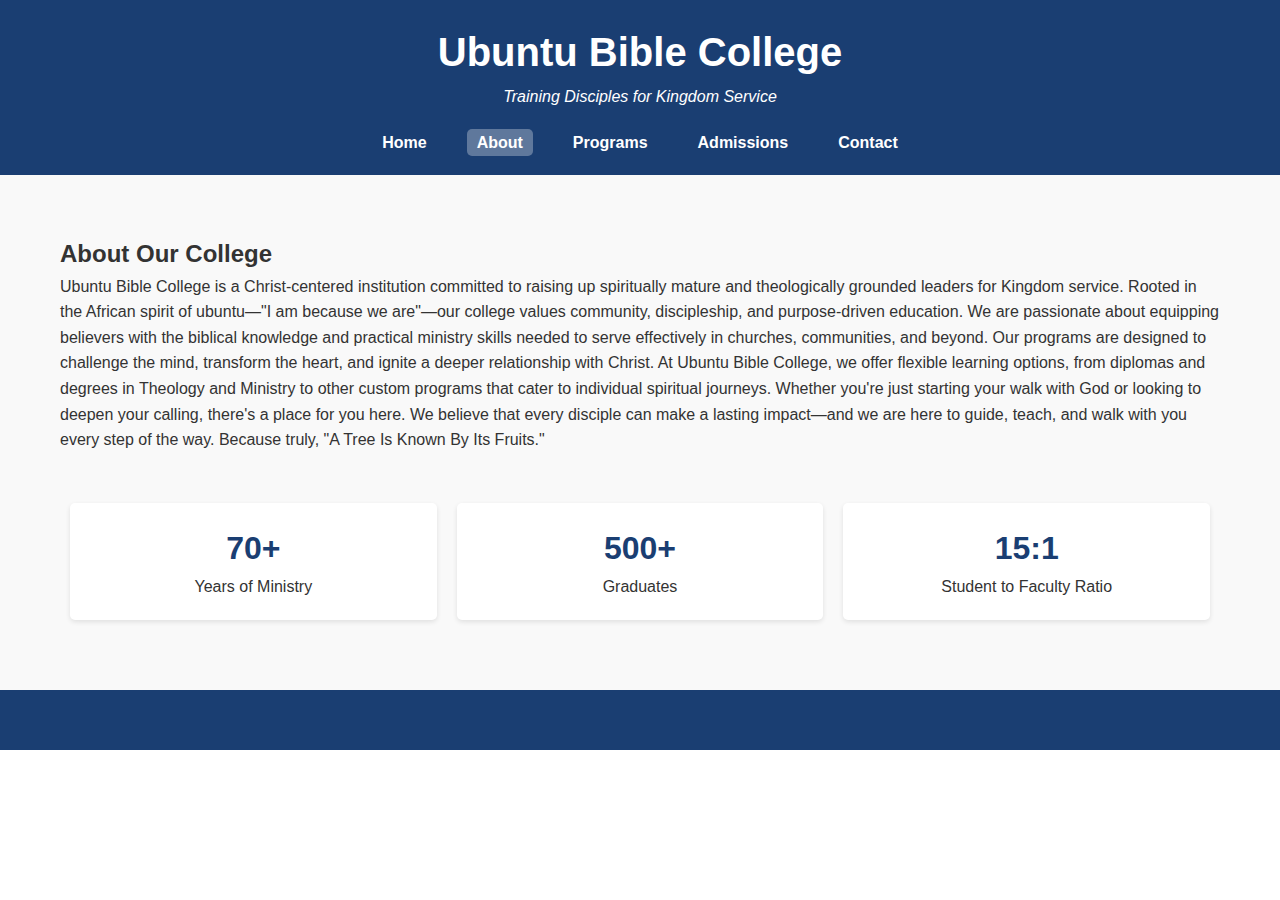
<file: about.html>
<!DOCTYPE html>
<html lang="en">
  <head>
    <meta charset="UTF-8" />
    <meta name="viewport" content="width=device-width, initial-scale=1.0" />
    <title>Ubuntu Bible College - About</title>
    <link rel="stylesheet" href="style.css" />
    <link rel="stylesheet" href="https://cdnjs.cloudflare.com/ajax/libs/font-awesome/6.0.0-beta3/css/all.min.css" />
  </head>
  <body>
    <header>
      <div class="logo">
        <h1>Ubuntu Bible College</h1>
        <p>Training Disciples for Kingdom Service</p>
      </div>
      <nav>
        <ul>
          <li><a href="index.html">Home</a></li>
          <li><a href="about.html" class="active">About</a></li>
          <li><a href="programs.html">Programs</a></li>
          <li><a href="admissions.html">Admissions</a></li>
          <li><a href="contact.html">Contact</a></li>
        </ul>
      </nav>
    </header>

    <section class="about-section">
      <div class="container">
        <h2>About Our College</h2>
        <p>
            Ubuntu Bible College is a Christ-centered institution committed to raising up spiritually mature and theologically grounded leaders for Kingdom service. Rooted in the African spirit of ubuntu—"I am because we are"—our college values community, discipleship, and purpose-driven education.

            We are passionate about equipping believers with the biblical knowledge and practical ministry skills needed to serve effectively in churches, communities, and beyond. Our programs are designed to challenge the mind, transform the heart, and ignite a deeper relationship with Christ.
            
            At Ubuntu Bible College, we offer flexible learning options, from diplomas and degrees in Theology and Ministry to other custom programs that cater to individual spiritual journeys. Whether you're just starting your walk with God or looking to deepen your calling, there's a place for you here.
            
            We believe that every disciple can make a lasting impact—and we are here to guide, teach, and walk with you every step of the way. Because truly, "A Tree Is Known By Its Fruits."
        </p>
        <div class="stats">
          <div class="stat-item">
            <span class="number">70+</span>
            <span class="label">Years of Ministry</span>
          </div>
          <div class="stat-item">
            <span class="number">500+</span>
            <span class="label">Graduates</span>
          </div>
          <div class="stat-item">
            <span class="number">15:1</span>
            <span class="label">Student to Faculty Ratio</span>
          </div>
        </div>
      </div>
    </section>

    <footer>
      <!-- Same footer as index.html -->
    </footer>
  </body>
</html>
</file>
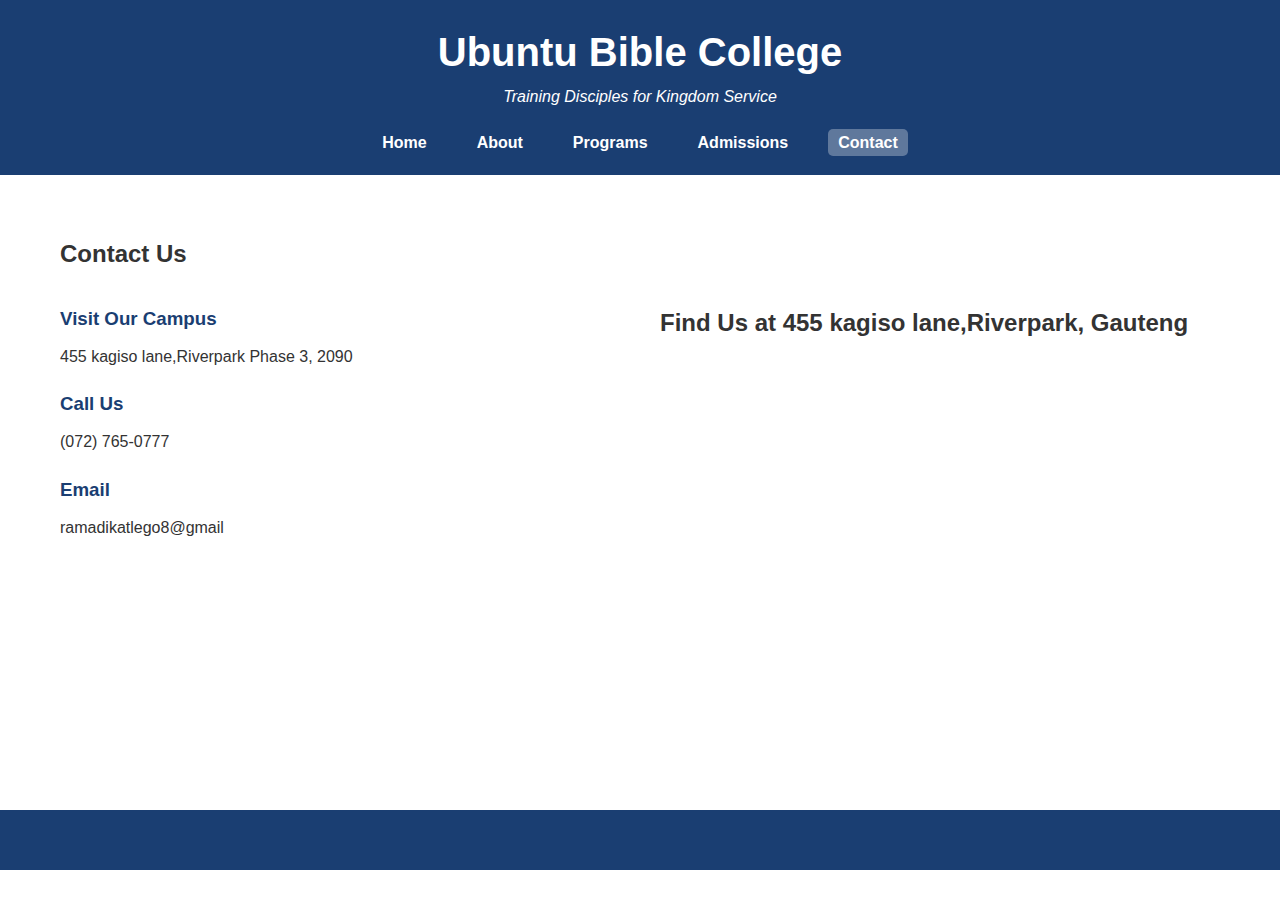
<file: contact.html>
<!DOCTYPE html>
<html lang="en">
  <head>
    <meta charset="UTF-8" />
    <meta name="viewport" content="width=device-width, initial-scale=1.0" />
    <title>Ubuntu Bible College - Contact</title>
    <link rel="stylesheet" href="style.css" />
    <link rel="stylesheet" href="https://cdnjs.cloudflare.com/ajax/libs/font-awesome/6.0.0-beta3/css/all.min.css" />
  </head>
  <body>
    <header>
      <div class="logo">
        <h1>Ubuntu Bible College</h1>
        <p>Training Disciples for Kingdom Service</p>
      </div>
      <nav>
        <ul>
          <li><a href="index.html">Home</a></li>
          <li><a href="about.html">About</a></li>
          <li><a href="programs.html">Programs</a></li>
          <li><a href="admissions.html">Admissions</a></li>
          <li><a href="contact.html" class="active">Contact</a></li>
        </ul>
      </nav>
    </header>

    <section class="contact-section">
      <div class="container">
        <h2>Contact Us</h2>
        <div class="contact-grid">
          <div class="contact-info">
            <h3>Visit Our Campus</h3>
            <p>
             455 kagiso lane,Riverpark Phase 3, 2090
            </p>
            <h3>Call Us</h3>
            <p>(072) 765-0777</p>
            <h3>Email</h3>
            <p>ramadikatlego8@gmail</p>
          </div>
          <div class="map"> 
            <h2>Find Us at 455 kagiso lane,Riverpark, Gauteng</h2>

            <iframe
              src="https://www.bing.com/maps/embed?h=450&w=600&cp=-26.113969~28.12343&lvl=15.7&typ=d&sty=r&src=SHELL&FORM=MBEDV8"
              width="100%"
              height="450"
              style="border:0;"
              allowfullscreen=""
              loading="lazy"
              referrerpolicy="no-referrer-when-downgrade"
            ></iframe>
          </div>
          
        </div>
      </div>
    </section>

    <footer>
      <!-- Same footer as index.html -->
    </footer>
  </body>
</html>
</file>
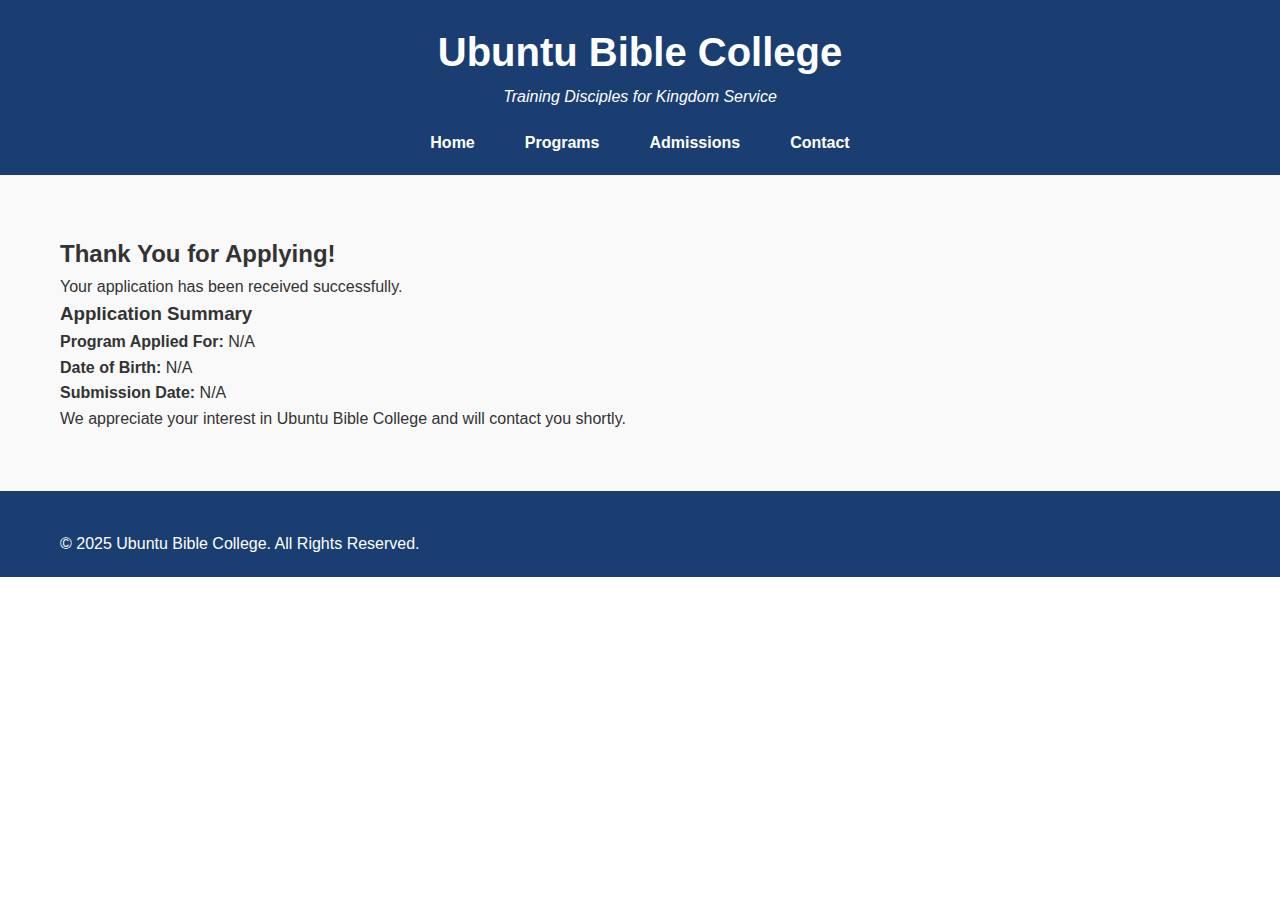
<file: thank-you.html>
<!DOCTYPE html>
<html lang="en">
<head>
  <meta charset="UTF-8">
  <meta name="viewport" content="width=device-width, initial-scale=1.0">
  <title>Thank You – Ubuntu Bible College</title>
  <link rel="stylesheet" href="style.css">
  <link href="https://fonts.googleapis.com/css2?family=Source+Sans+Pro:wght@300&display=swap" rel="stylesheet">
</head>
<body>
  <header>
    <div class="logo">
      <h1>Ubuntu Bible College</h1>
      <p>Training Disciples for Kingdom Service</p>
    </div>
    <nav>
      <ul>
        <li><a href="index.html">Home</a></li>
        <li><a href="programs.html">Programs</a></li>
        <li><a href="admissions.html">Admissions</a></li>
        <li><a href="contact.html">Contact</a></li>
      </ul>
    </nav>
  </header>

  <section class="form-section">
    <div class="container">
      <h2>Thank You for Applying!</h2>
      <p>Your application has been received successfully.</p>
      <div class="summary">
        <h3>Application Summary</h3>
        <p><strong>Program Applied For:</strong> <span id="programDisplay">Loading...</span></p>
        <p><strong>Date of Birth:</strong> <span id="dobDisplay">Loading...</span></p>
        <p><strong>Submission Date:</strong> <span id="dateDisplay">Loading...</span></p>
      </div>
      <p>We appreciate your interest in Ubuntu Bible College and will contact you shortly.</p>
    </div>
  </section>

  <footer>
    <div class="container">
      <p>&copy; 2025 Ubuntu Bible College. All Rights Reserved.</p>
    </div>
  </footer>

  <script>
    window.onload = function () {
      const program = localStorage.getItem("program");
      const dob = localStorage.getItem("dob");
      const date = localStorage.getItem("submitDate");

      document.getElementById("programDisplay").textContent = program || "N/A";
      document.getElementById("dobDisplay").textContent = dob || "N/A";
      document.getElementById("dateDisplay").textContent = date || "N/A";
    };
  </script>
</body>
</html>
</file>
<file: style.css>
/* Basic reset and styles */
* {
    margin: 0;
    padding: 0;
    box-sizing: border-box;
  }
  
  body {
    font-family: Arial, sans-serif;
    line-height: 1.6;
    color: #333;
  }
  
  .container {
    max-width: 1200px;
    margin: 0 auto;
    padding: 0 20px;
  }
  
  header {
    background: #1a3e72;
    color: white;
    padding: 20px 0;
  }
  
  .logo {
    text-align: center;
    margin-bottom: 20px;
  }
  
  .logo h1 {
    font-size: 2.5rem;
  }
  
  .logo p {
    font-style: italic;
  }
  
  nav ul {
    display: flex;
    justify-content: center;
    list-style: none;
  }
  
  nav ul li {
    margin: 0 15px;
  }
  
  nav ul li a {
    color: white;
    text-decoration: none;
    font-weight: bold;
    padding: 5px 10px;
    border-radius: 5px;
    transition: background 0.3s;
  }
  
  nav ul li a:hover {
    background: rgba(255, 255, 255, 0.2);
  }
  
  nav ul li a.active {
    background: rgba(255, 255, 255, 0.3);
  }
  
  .btn {
    display: inline-block;
    background: #e67e22;
    color: white;
    padding: 10px 20px;
    border-radius: 5px;
    text-decoration: none;
    font-weight: bold;
    transition: background 0.3s;
  }
  
  .btn:hover {
    background: #d35400;
  }
  
  /* Section styles */
  section {
    padding: 60px 0;
  }
  
  .hero {
    background: linear-gradient(rgba(0, 0, 0, 0.7), rgba(0, 0, 0, 0.7)), url('https://cfcpolokwane.co.za/twk-wp-content/uploads/2021/09/About-Us-2-1024x683.jpg');
    background-size: cove;
    background-position: center;
    color: white;
    text-align: center;
    padding: 100px 0;
  }
  
  .hero-content h2 {
    font-size: 2.5rem;
    margin-bottom: 20px;
  }
  
  .hero-content p {
    font-size: 1.2rem;
    margin-bottom: 30px;
  }
  
  /* About section */
  .about-section {
    background: #f9f9f9;
  }
  
  .stats {
    display: flex;
    justify-content: space-around;
    margin-top: 40px;
    flex-wrap: wrap;
  }
  
  .stat-item {
    text-align: center;
    padding: 20px;
    background: white;
    border-radius: 5px;
    box-shadow: 0 2px 5px rgba(0, 0, 0, 0.1);
    margin: 10px;
    flex: 1;
    min-width: 150px;
  }
  
  .number {
    font-size: 2rem;
    font-weight: bold;
    color: #1a3e72;
    display: block;
  }
  
  /* Programs section */
  .programs-grid {
    display: grid;
    grid-template-columns: repeat(auto-fit, minmax(250px, 1fr));
    gap: 20px;
    margin-top: 30px;
  }
  
  .program-card {
    background: white;
    padding: 30px;
    border-radius: 5px;
    box-shadow: 0 2px 5px rgba(0, 0, 0, 0.1);
    text-align: center;
    transition: transform 0.3s;
  }
  
  .program-card:hover {
    transform: translateY(-5px);
  }
  
  .program-card i {
    font-size: 3rem;
    color: #1a3e72;
    margin-bottom: 20px;
  }
  
  /* Admissions section */
  .process-steps {
    display: grid;
    grid-template-columns: repeat(auto-fit, minmax(200px, 1fr));
    gap: 20px;
    margin-top: 30px;
  }
  
  .step {
    background: white;
    padding: 20px;
    border-radius: 5px;
    box-shadow: 0 2px 5px rgba(0, 0, 0, 0.1);
    text-align: center;
  }
  
  .step-number {
    display: inline-block;
    width: 40px;
    height: 40px;
    background: #1a3e72;
    color: white;
    border-radius: 50%;
    line-height: 40px;
    font-weight: bold;
    margin-bottom: 15px;
  }
  
  /* Form section */
  .form-section {
    background: #f9f9f9;
  }
  
  .form-group {
    margin-bottom: 20px;
  }
  
  label {
    display: block;
    margin-bottom: 5px;
    font-weight: bold;
  }
  
  input, textarea, select {
    width: 100%;
    padding: 10px;
    border: 1px solid #ddd;
    border-radius: 5px;
    font-family: inherit;
  }
  
  .checkbox-group {
    display: flex;
    align-items: center;
  }
  
  .checkbox-group input {
    width: auto;
    margin-right: 10px;
  }
  
  /* Contact section */
  .contact-grid {
    display: grid;
    grid-template-columns: 1fr 1fr;
    gap: 40px;
    margin-top: 30px;
  }
  
  .contact-info h3 {
    margin-bottom: 10px;
    color: #1a3e72;
  }
  
  .contact-info p {
    margin-bottom: 20px;
  }
  
  .map {
    height: 100%;
  }
  
  .map iframe {
    width: 100%;
    height: 100%;
    min-height: 400px;
    border-radius: 5px;
  }
  
  /* Footer */
  footer {
    background: #1a3e72;
    color: white;
    padding: 40px 0 20px;
  }
  
  .footer-content {
    display: grid;
    grid-template-columns: repeat(auto-fit, minmax(250px, 1fr));
    gap: 30px;
    margin-bottom: 30px;
  }
  
  .footer-section h3 {
    margin-bottom: 20px;
    font-size: 1.2rem;
  }
  
  .footer-section ul {
    list-style: none;
  }
  
  .footer-section ul li {
    margin-bottom: 10px;
  }
  
  .footer-section ul li a {
    color: white;
    text-decoration: none;
  }
  
  .footer-section ul li a:hover {
    text-decoration: underline;
  }
  
  .social-icons {
    display: flex;
    gap: 15px;
  }
  
  .social-icons a {
    color: white;
    font-size: 1.5rem;
  }
  
  .newsletter-form {
    display: flex;
  }
  
  .newsletter-form input {
    flex: 1;
    padding: 10px;
    border: none;
    border-radius: 5px 0 0 5px;
  }
  
  .newsletter-form button {
    background: #e67e22;
    color: white;
    border: none;
    padding: 0 15px;
    border-radius: 0 5px 5px 0;
    cursor: pointer;
  }
  
  .copyright {
    text-align: center;
    padding-top: 20px;
    border-top: 1px solid rgba(255, 255, 255, 0.2);
  }
  
  /* Responsive styles */
  @media (max-width: 768px) {
    .contact-grid {
      grid-template-columns: 1fr;
    }
    
    .map iframe {
      min-height: 300px;
    }
  }
</file>
